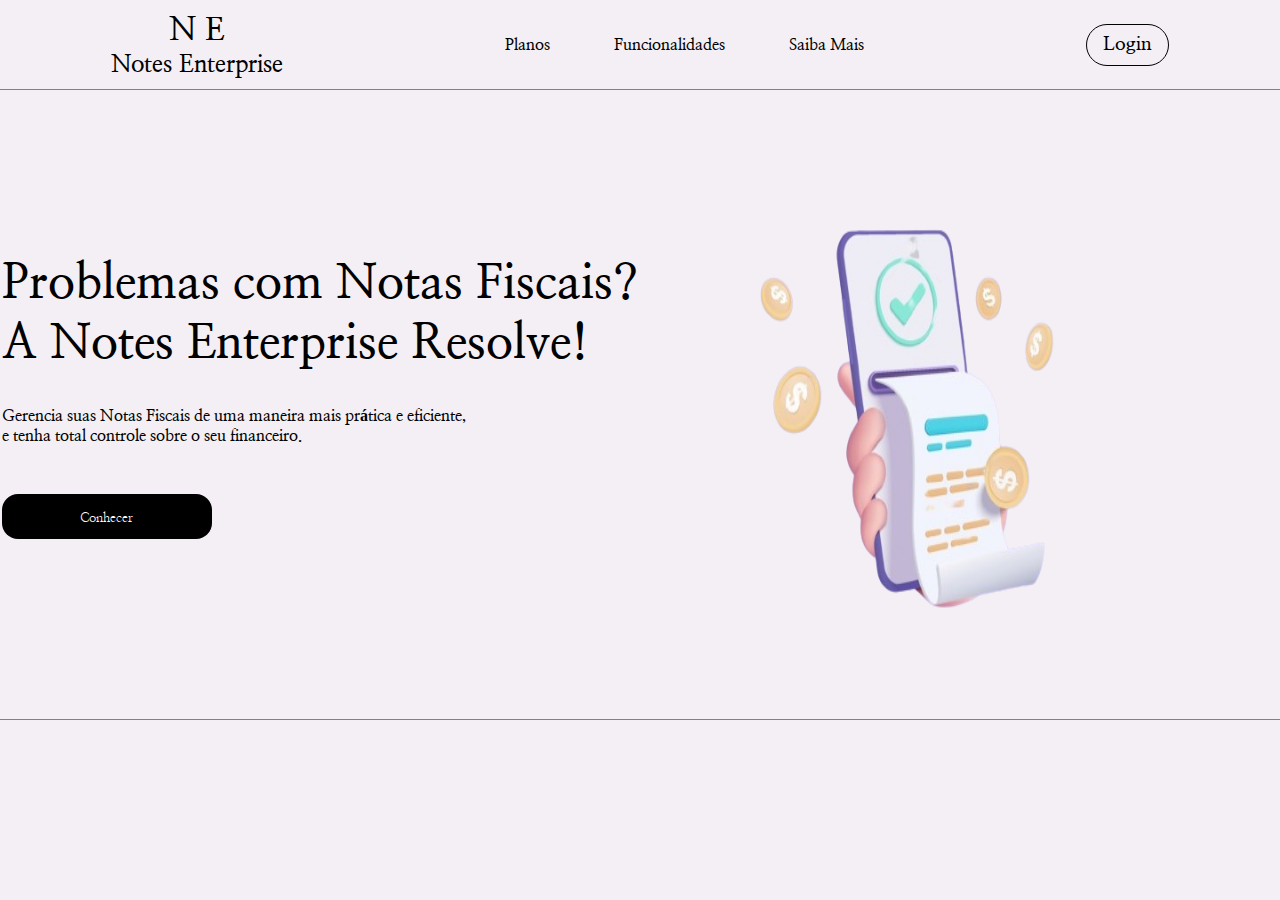
<file: index.html>
<!DOCTYPE html>
<html lang="pt-br">
<head>
    <meta charset="UTF-8">
    <meta name="viewport" content="width=device-width, initial-scale=1.0">
    <link rel="stylesheet" href="css/reset.css">
    <link rel="stylesheet" href="css/index.css">
    <title>NotesEnterprise</title>
</head>
<body>
    <div class="container">
        <header>
            <a href="/" class="logo">
                <h1>N E</h1>
                <h2>Notes Enterprise</h2>
            </a>

            <nav>
                <ul>
                    <li><b>Planos</b></li>
                    <li><b>Funcionalidades</b></li>
                    <li><b>Saiba Mais</b></li>
                </ul>
            </nav>

            <a href="NotesEnterprise/html/login.html">
                <h3>
                    Login
                </h3>
            </a>
        </header>
        <main>
            <section>
                <div class="info">
                    <h1>
                        Problemas com Notas Fiscais?
                    </h1>

                    <h1>
                        A Notes Enterprise Resolve!
                    </h1>

                    <p>
                        Gerencia suas Notas Fiscais de uma maneira mais prática e eficiente, <br> e tenha total controle sobre o seu financeiro.
                    </p>

                    <button>Conhecer</button>
                </div>
            </section>
            <aside>
                <img src="img/capturar.png" alt="">
            </aside>
        </main>
        <footer>
            
        </footer>
    </div>
</body>
</html>
</file>
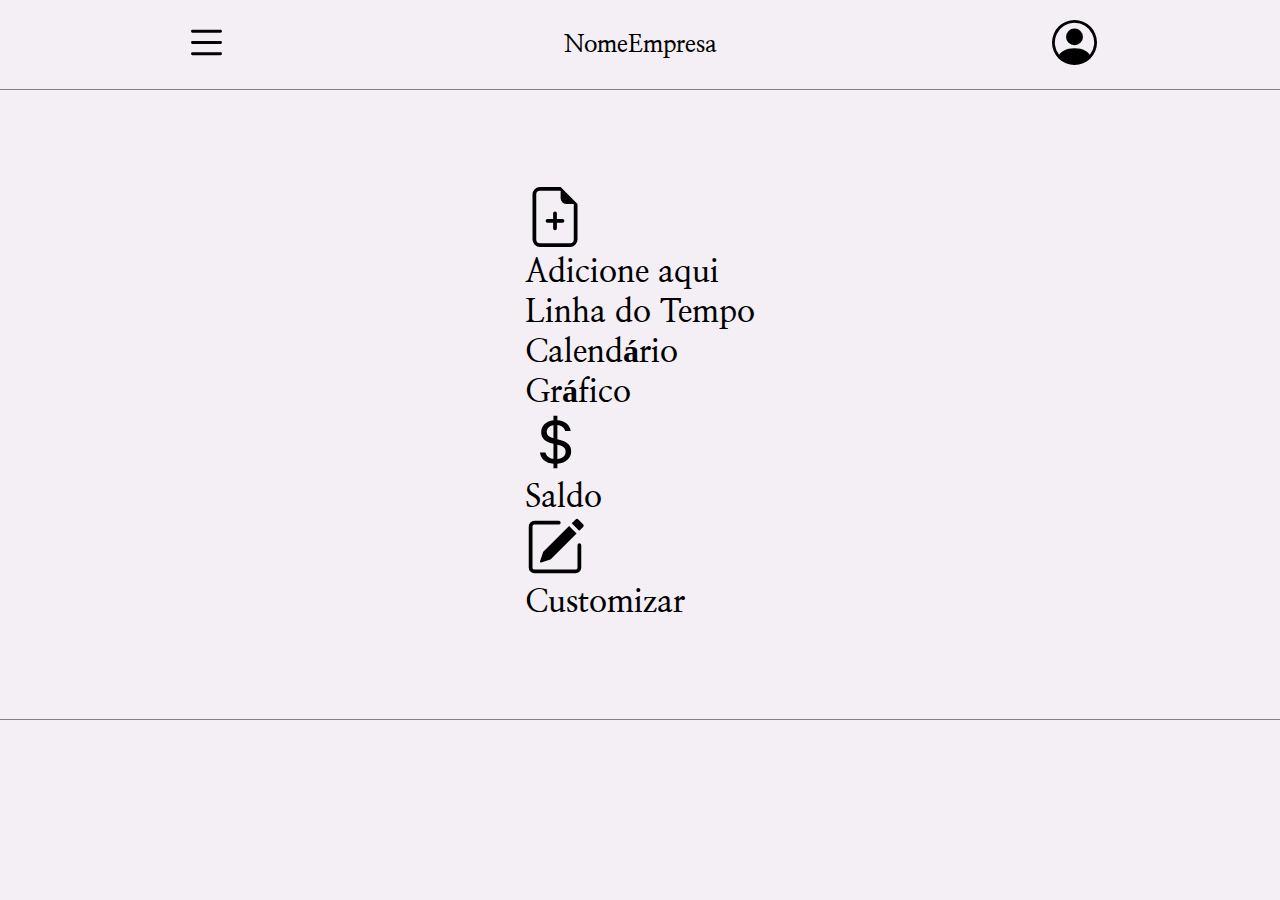
<file: html/index.html>
<!DOCTYPE html>
<html lang="pt-br">
<head>
    <meta charset="UTF-8">
    <meta name="viewport" content="width=device-width, initial-scale=1.0">
    <link rel="stylesheet" href="/css/reset.css">
    <link rel="stylesheet" href="/css/index.css">
    <title>NotesEnterprise</title>
</head>
<body>
    <div class="container">
        <header>
            <span>
                <svg xmlns="http://www.w3.org/2000/svg" width="45" height="45" fill="currentColor" class="bi bi-list" viewBox="0 0 16 16">
                    <path fill-rule="evenodd" d="M2.5 12a.5.5 0 0 1 .5-.5h10a.5.5 0 0 1 0 1H3a.5.5 0 0 1-.5-.5m0-4a.5.5 0 0 1 .5-.5h10a.5.5 0 0 1 0 1H3a.5.5 0 0 1-.5-.5m0-4a.5.5 0 0 1 .5-.5h10a.5.5 0 0 1 0 1H3a.5.5 0 0 1-.5-.5"/>
                </svg>
            </span>
    
            <h2>NomeEmpresa</h2>
    
            <span>
                <svg xmlns="http://www.w3.org/2000/svg" width="45" height="45" fill="currentColor" class="bi bi-person-circle" viewBox="0 0 16 16">
                    <path d="M11 6a3 3 0 1 1-6 0 3 3 0 0 1 6 0"/>
                    <path fill-rule="evenodd" d="M0 8a8 8 0 1 1 16 0A8 8 0 0 1 0 8m8-7a7 7 0 0 0-5.468 11.37C3.242 11.226 4.805 10 8 10s4.757 1.225 5.468 2.37A7 7 0 0 0 8 1"/>
                </svg>
            </span>
        </header>
        <main>
            <div class="big-box">

                <div class="drop-box box">
                    <svg xmlns="http://www.w3.org/2000/svg" width="60" height="60" fill="currentColor" class="bi bi-file-earmark-plus" viewBox="0 0 16 16">
                        <path d="M8 6.5a.5.5 0 0 1 .5.5v1.5H10a.5.5 0 0 1 0 1H8.5V11a.5.5 0 0 1-1 0V9.5H6a.5.5 0 0 1 0-1h1.5V7a.5.5 0 0 1 .5-.5"/>
                        <path d="M14 4.5V14a2 2 0 0 1-2 2H4a2 2 0 0 1-2-2V2a2 2 0 0 1 2-2h5.5zm-3 0A1.5 1.5 0 0 1 9.5 3V1H4a1 1 0 0 0-1 1v12a1 1 0 0 0 1 1h8a1 1 0 0 0 1-1V4.5z"/>
                    </svg>                        
                    <h1>Adicione aqui</h1>
                </div>

                <div class="time-line-box box">
                    <h1>Linha do Tempo</h1>                        
                </div>

                <div class="calender-box box">
                    <h1>Calendário</h1>                        
                </div>

                <div class="graphic-box box">
                    <h1>Gráfico</h1>                        
                </div>

                <div class="balance-box box">
                    <svg xmlns="http://www.w3.org/2000/svg" width="60" height="60" fill="currentColor" class="bi bi-currency-dollar" viewBox="0 0 16 16">
                        <path d="M4 10.781c.148 1.667 1.513 2.85 3.591 3.003V15h1.043v-1.216c2.27-.179 3.678-1.438 3.678-3.3 0-1.59-.947-2.51-2.956-3.028l-.722-.187V3.467c1.122.11 1.879.714 2.07 1.616h1.47c-.166-1.6-1.54-2.748-3.54-2.875V1H7.591v1.233c-1.939.23-3.27 1.472-3.27 3.156 0 1.454.966 2.483 2.661 2.917l.61.162v4.031c-1.149-.17-1.94-.8-2.131-1.718H4zm3.391-3.836c-1.043-.263-1.6-.825-1.6-1.616 0-.944.704-1.641 1.8-1.828v3.495l-.2-.05zm1.591 1.872c1.287.323 1.852.859 1.852 1.769 0 1.097-.826 1.828-2.2 1.939V8.73l.348.086z"/>
                    </svg>                     
                    <h1>Saldo</h1>   
                </div>

                <div class="add-box box">
                    <svg xmlns="http://www.w3.org/2000/svg" width="60" height="60" fill="currentColor" class="bi bi-pencil-square" viewBox="0 0 16 16">
                        <path d="M15.502 1.94a.5.5 0 0 1 0 .706L14.459 3.69l-2-2L13.502.646a.5.5 0 0 1 .707 0l1.293 1.293zm-1.75 2.456-2-2L4.939 9.21a.5.5 0 0 0-.121.196l-.805 2.414a.25.25 0 0 0 .316.316l2.414-.805a.5.5 0 0 0 .196-.12l6.813-6.814z"/>
                        <path fill-rule="evenodd" d="M1 13.5A1.5 1.5 0 0 0 2.5 15h11a1.5 1.5 0 0 0 1.5-1.5v-6a.5.5 0 0 0-1 0v6a.5.5 0 0 1-.5.5h-11a.5.5 0 0 1-.5-.5v-11a.5.5 0 0 1 .5-.5H9a.5.5 0 0 0 0-1H2.5A1.5 1.5 0 0 0 1 2.5z"/>
                    </svg>
                    <h1>Customizar</h1>                        
                </div>

            </div>
        </main>
    </div>
</body>
</html>
</file>
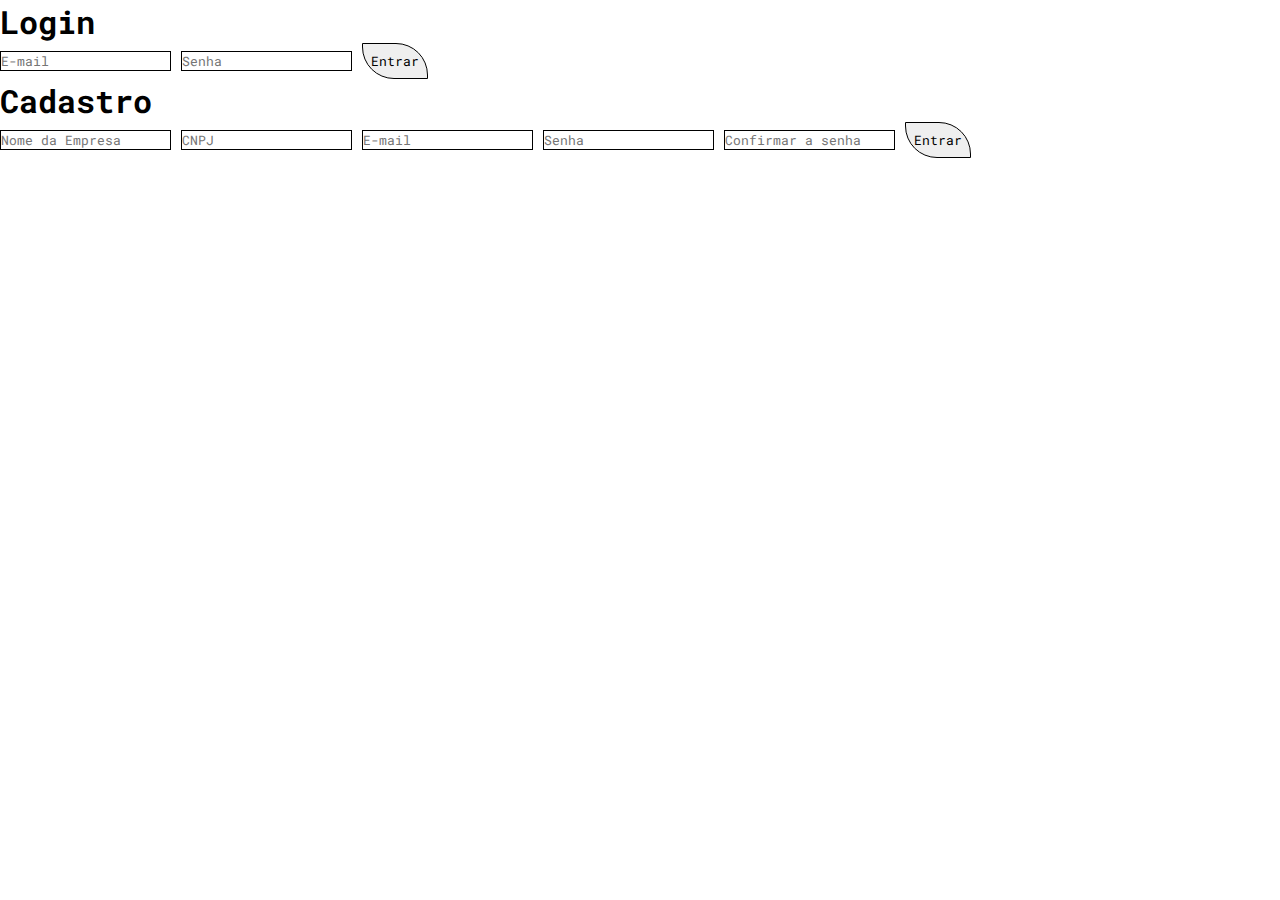
<file: html/login.html>
<!DOCTYPE html>
<html lang="pt-br">
<head>
    <meta charset="UTF-8">
    <meta name="viewport" content="width=device-width, initial-scale=1.0">
    <link rel="stylesheet" href="/css/reset.css">
    <link rel="stylesheet" href="/css/login.css">
    <title>Login Page - NotesEnterprise</title>
</head>
<body>
    <div class="container">
        <main>
            <section>
                <h1>Login</h1>
                <input type="email" name="email" id="email" placeholder="E-mail">
                <input type="password" name="password" id="password" placeholder="Senha">
                <button>Entrar</button>
            </section>
            <section>
                <h1>Cadastro</h1>
                <input type="text" name="nomeEmpresa" id="nomeEmpresa" placeholder="Nome da Empresa">
                <input type="number" name="cnpj" id="cnpj" placeholder="CNPJ">
                <input type="email" name="email" id="email" placeholder="E-mail">
                <input type="password" name="password" id="password" placeholder="Senha">
                <input type="password" name="passwordCheck" id="passwordCheck" placeholder="Confirmar a senha">
                <button>Entrar</button>
            </section>
        </main>
    </div>
</body>
</html>
</file>
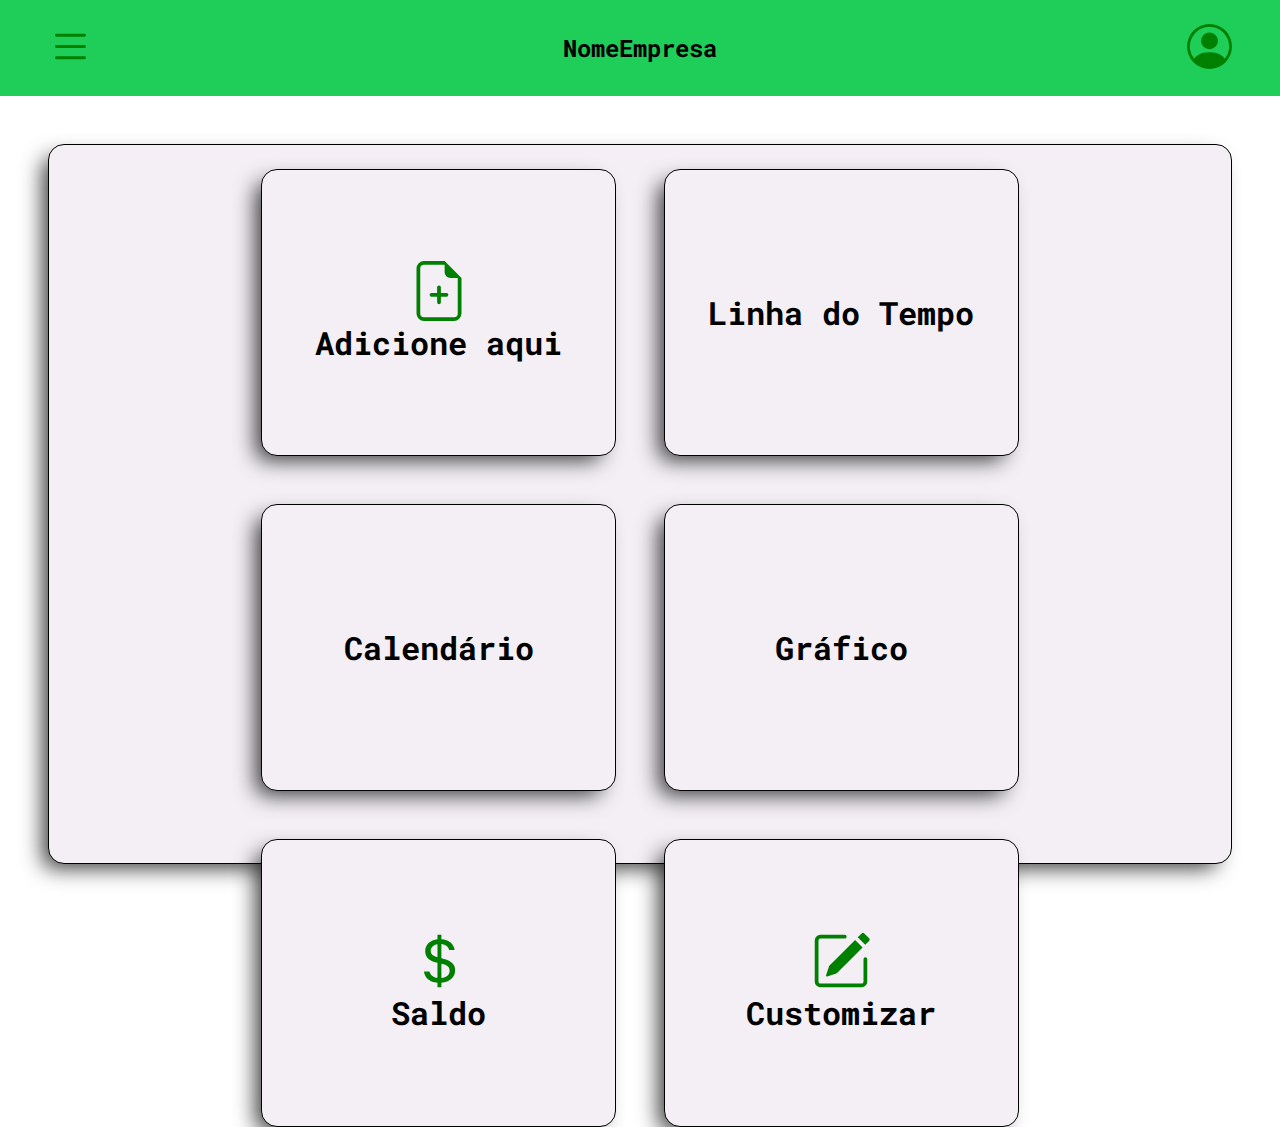
<file: html/main.html>
<!DOCTYPE html>
<html lang="pt-br">
<head>
    <meta charset="UTF-8">
    <meta name="viewport" content="width=device-width, initial-scale=1.0">
    <link rel="stylesheet" href="/css/reset.css">
    <link rel="stylesheet" href="/css/main.css">
    <title>NotesEnterprise</title>
</head>
<body>
    <div class="container">
        <header>
            <span>
                <svg xmlns="http://www.w3.org/2000/svg" width="45" height="45" fill="currentColor" class="bi bi-list" viewBox="0 0 16 16">
                    <path fill-rule="evenodd" d="M2.5 12a.5.5 0 0 1 .5-.5h10a.5.5 0 0 1 0 1H3a.5.5 0 0 1-.5-.5m0-4a.5.5 0 0 1 .5-.5h10a.5.5 0 0 1 0 1H3a.5.5 0 0 1-.5-.5m0-4a.5.5 0 0 1 .5-.5h10a.5.5 0 0 1 0 1H3a.5.5 0 0 1-.5-.5"/>
                </svg>
            </span>
    
            <h2>NomeEmpresa</h2>
    
            <span>
                <svg xmlns="http://www.w3.org/2000/svg" width="45" height="45" fill="currentColor" class="bi bi-person-circle" viewBox="0 0 16 16">
                    <path d="M11 6a3 3 0 1 1-6 0 3 3 0 0 1 6 0"/>
                    <path fill-rule="evenodd" d="M0 8a8 8 0 1 1 16 0A8 8 0 0 1 0 8m8-7a7 7 0 0 0-5.468 11.37C3.242 11.226 4.805 10 8 10s4.757 1.225 5.468 2.37A7 7 0 0 0 8 1"/>
                </svg>
            </span>
        </header>
        <main>
            <div class="big-box">

                <div class="drop-box box">
                    <svg xmlns="http://www.w3.org/2000/svg" width="60" height="60" fill="currentColor" class="bi bi-file-earmark-plus" viewBox="0 0 16 16">
                        <path d="M8 6.5a.5.5 0 0 1 .5.5v1.5H10a.5.5 0 0 1 0 1H8.5V11a.5.5 0 0 1-1 0V9.5H6a.5.5 0 0 1 0-1h1.5V7a.5.5 0 0 1 .5-.5"/>
                        <path d="M14 4.5V14a2 2 0 0 1-2 2H4a2 2 0 0 1-2-2V2a2 2 0 0 1 2-2h5.5zm-3 0A1.5 1.5 0 0 1 9.5 3V1H4a1 1 0 0 0-1 1v12a1 1 0 0 0 1 1h8a1 1 0 0 0 1-1V4.5z"/>
                    </svg>                        
                    <h1>Adicione aqui</h1>
                </div>

                <div class="time-line-box box">
                    <h1>Linha do Tempo</h1>                        
                </div>

                <div class="calender-box box">
                    <h1>Calendário</h1>                        
                </div>

                <div class="graphic-box box">
                    <h1>Gráfico</h1>     
                </div>

                <div class="balance-box box">
                    <svg xmlns="http://www.w3.org/2000/svg" width="60" height="60" fill="currentColor" class="bi bi-currency-dollar" viewBox="0 0 16 16">
                        <path d="M4 10.781c.148 1.667 1.513 2.85 3.591 3.003V15h1.043v-1.216c2.27-.179 3.678-1.438 3.678-3.3 0-1.59-.947-2.51-2.956-3.028l-.722-.187V3.467c1.122.11 1.879.714 2.07 1.616h1.47c-.166-1.6-1.54-2.748-3.54-2.875V1H7.591v1.233c-1.939.23-3.27 1.472-3.27 3.156 0 1.454.966 2.483 2.661 2.917l.61.162v4.031c-1.149-.17-1.94-.8-2.131-1.718H4zm3.391-3.836c-1.043-.263-1.6-.825-1.6-1.616 0-.944.704-1.641 1.8-1.828v3.495l-.2-.05zm1.591 1.872c1.287.323 1.852.859 1.852 1.769 0 1.097-.826 1.828-2.2 1.939V8.73l.348.086z"/>
                    </svg>                     
                    <h1>Saldo</h1>   
                </div>

                <div class="add-box box">
                    <svg xmlns="http://www.w3.org/2000/svg" width="60" height="60" fill="currentColor" class="bi bi-pencil-square" viewBox="0 0 16 16">
                        <path d="M15.502 1.94a.5.5 0 0 1 0 .706L14.459 3.69l-2-2L13.502.646a.5.5 0 0 1 .707 0l1.293 1.293zm-1.75 2.456-2-2L4.939 9.21a.5.5 0 0 0-.121.196l-.805 2.414a.25.25 0 0 0 .316.316l2.414-.805a.5.5 0 0 0 .196-.12l6.813-6.814z"/>
                        <path fill-rule="evenodd" d="M1 13.5A1.5 1.5 0 0 0 2.5 15h11a1.5 1.5 0 0 0 1.5-1.5v-6a.5.5 0 0 0-1 0v6a.5.5 0 0 1-.5.5h-11a.5.5 0 0 1-.5-.5v-11a.5.5 0 0 1 .5-.5H9a.5.5 0 0 0 0-1H2.5A1.5 1.5 0 0 0 1 2.5z"/>
                    </svg>
                    <h1>Customizar</h1>                        
                </div>

            </div>
        </main>
    </div>
</body>
</html>
</file>
<file: css/index.css>
@import url('https://fonts.googleapis.com/css2?family=Nanum+Myeongjo&display=swap');

* {
    font-family: 'Nanum Myeongjo', serif;
}

.container {
    width: 100%;
    height: 100vh;
    display: flex;
    align-items: center;
    background-color: #f3eff5;
    flex-direction: column;
}

header {
    width: 100%;
    height: 10vh;
    display: flex;
    align-items: center;
    justify-content: space-around;
    border-bottom: 1px solid gray;
    padding: 1rem;
}

.logo {
    display: flex;
    align-items: center;
    justify-content: center;
    flex-direction: column;
}

ul {
    display: flex;
    list-style: none;
    align-items: center;
    text-decoration: none;
    justify-content: center;
}

h1, h2, h3 {
    cursor: pointer;
}

h3 {
    padding: 0.5rem 1rem;
    border-radius: 1.5rem;
    border: 1px solid black;
}

h3:hover {
    background-color: black;
    color: white;
}

li {
    margin: 2rem;
    cursor: pointer;
}

a {
    text-decoration: none;
    color: black;
}

main {
    width: 100%;
    height: 70vh;
    display: flex;
    align-items: center;
    border-bottom: 1px solid gray;
    justify-content: space-around;
}

section {
    display: flex;
    justify-content: center;
    align-items: center;
    width: 50%;
    height: 60vh;
}

.info button {
    width: 33%;
    height: 5vh;
    padding: 1rem;
    margin: 1rem 0;
    color: white;
    border-radius: 1rem;
    background-color: black;
}

.info button:hover {
    color: black;
    cursor: pointer;
    font-weight: bold;
    border: 1px solid black;
    background-color: white;

}

section h1 {
    color: black;
    font-weight: bold;
    font-size: 3rem;
}

p {
    margin: 2rem 0;
    font-weight: bold;
    font-size: 1rem;
}

aside {
    width: 50%;
    height: 60vh;
}

aside img {
    width: 85%;
    height: 100%;
}
</file>
<file: css/login.css>
input {
    border: 1px solid black;
}

button {
    cursor: pointer;
    padding: 0.5rem;
    border-radius: 0 2rem;
    border: 1px solid black;
}
</file>
<file: css/main.css>
.container {
    width: 100%;
    height: 100%;
    display: flex;
    align-items: center;
    flex-direction: column;
    justify-content: center;
}

header {
    width: 100%;
    height: 10vh;
    padding: 3rem;
    display: flex;
    align-items: center;
    justify-content: space-between;
    background-color: #1fcd59;
}

main {
    width: 100%;
    height: 80vh;
    margin: 3rem;
    padding: 3rem;
    display: flex;
    align-items: center;
    justify-content: center;
}

.big-box {
    width: 100%;
    height: 80vh;
    display: flex;
    align-items: center;
    justify-content: center;
    flex-wrap: wrap;
    border-radius: 1rem;
    border: 1px solid black;
    background-color: #f3eff5;
    box-shadow: -10px 9px 21px -5px rgba(0,0,0,0.78);
    -webkit-box-shadow: -10px 9px 21px -5px rgba(0,0,0,0.78);
    -moz-box-shadow: -10px 9px 21px -5px rgba(0,0,0,0.78);
}

.box {
    display: flex;
    align-items: center;
    border-radius: 1rem;
    justify-content: center;
    cursor: pointer;
    width: 30%;
    height: 40%;
    padding: 1rem;
    margin: 1.5rem;    
    border: 1px solid black;
    background-color: #f3eff5;
    box-shadow: -10px 9px 21px -5px rgba(0,0,0,0.78);
    -webkit-box-shadow: -10px 9px 21px -5px rgba(0,0,0,0.78);
    -moz-box-shadow: -10px 9px 21px -5px rgba(0,0,0,0.78);
}

.box:hover {
    box-shadow: 10px 10px 38px 0px rgba(0,0,0,0.75);
    -webkit-box-shadow: 10px 10px 38px 0px rgba(0,0,0,0.75);
    -moz-box-shadow: 10px 10px 38px 0px rgba(0,0,0,0.75);
}

.drop-box, .balance-box, .add-box {
    display: flex;
    align-items: center;
    flex-direction: column;
    justify-content: center;
}

.bi {
    color: green;
}
</file>
